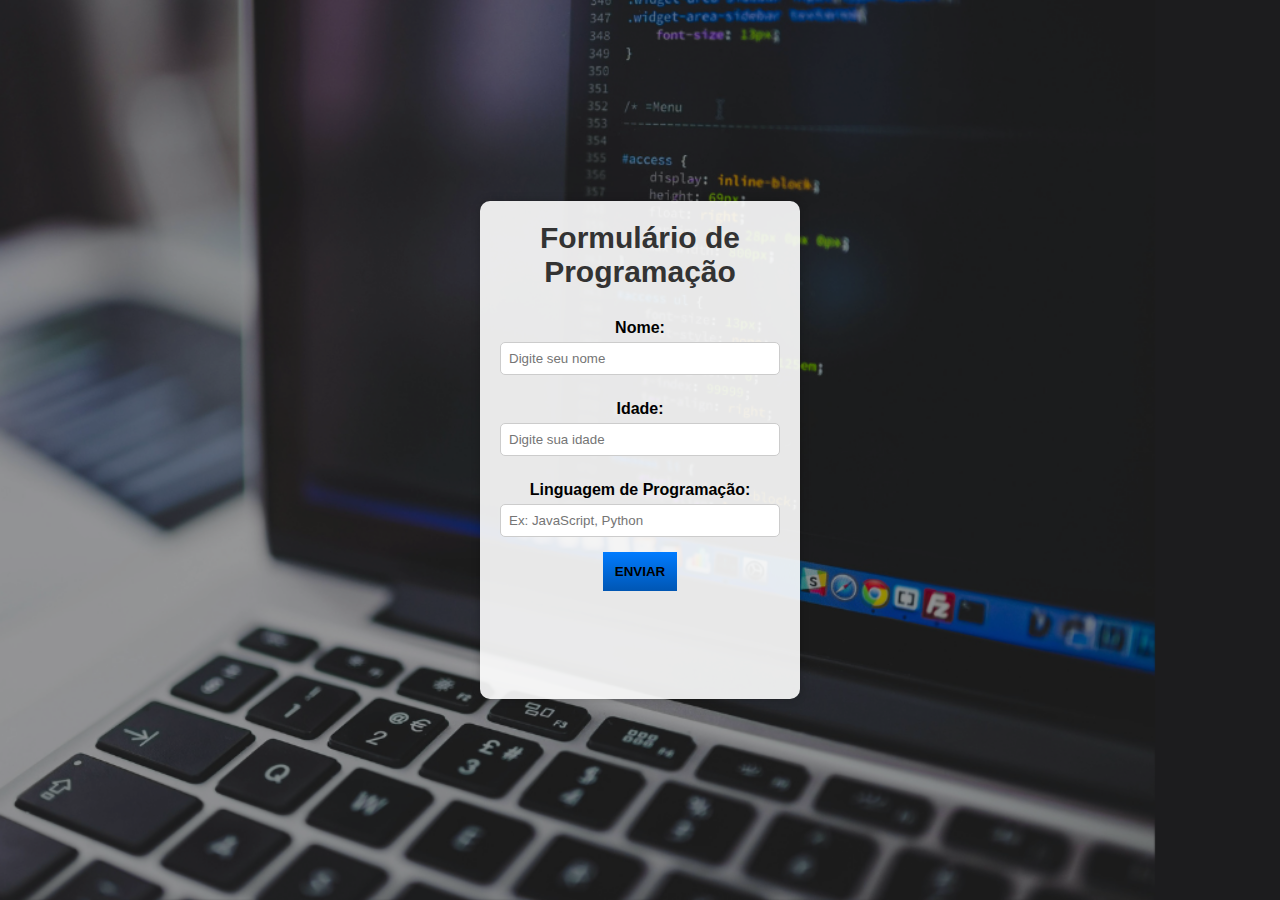
<file: desafio02/index.html>
<!DOCTYPE html>
<html lang="pt-br">
<head>
    <meta charset="UTF-8">
    <meta name="viewport" content="width=device-width, initial-scale=1.0">
    <title>Formulário Interativo</title>
    <link rel="stylesheet" href="styles.css">
</head>
<body>

    <div class="container">
        <h1>Formulário de Programação</h1>

        <label for="nome">Nome:</label>
        <input type="text" id="nome" placeholder="Digite seu nome">

        <label for="idade">Idade:</label>
        <input type="number" id="idade" placeholder="Digite sua idade">

        <label for="linguagem">Linguagem de Programação:</label>
        <input type="text" id="linguagem" placeholder="Ex: JavaScript, Python">

        <button onclick="enviarFormulario()">Enviar</button>

        <p class="mensagem" id="mensagem"></p>
        <p class="mensagem" id="resposta"></p>
    </div>

    <script src="script.js"></script>
</body>
</html>
</file>
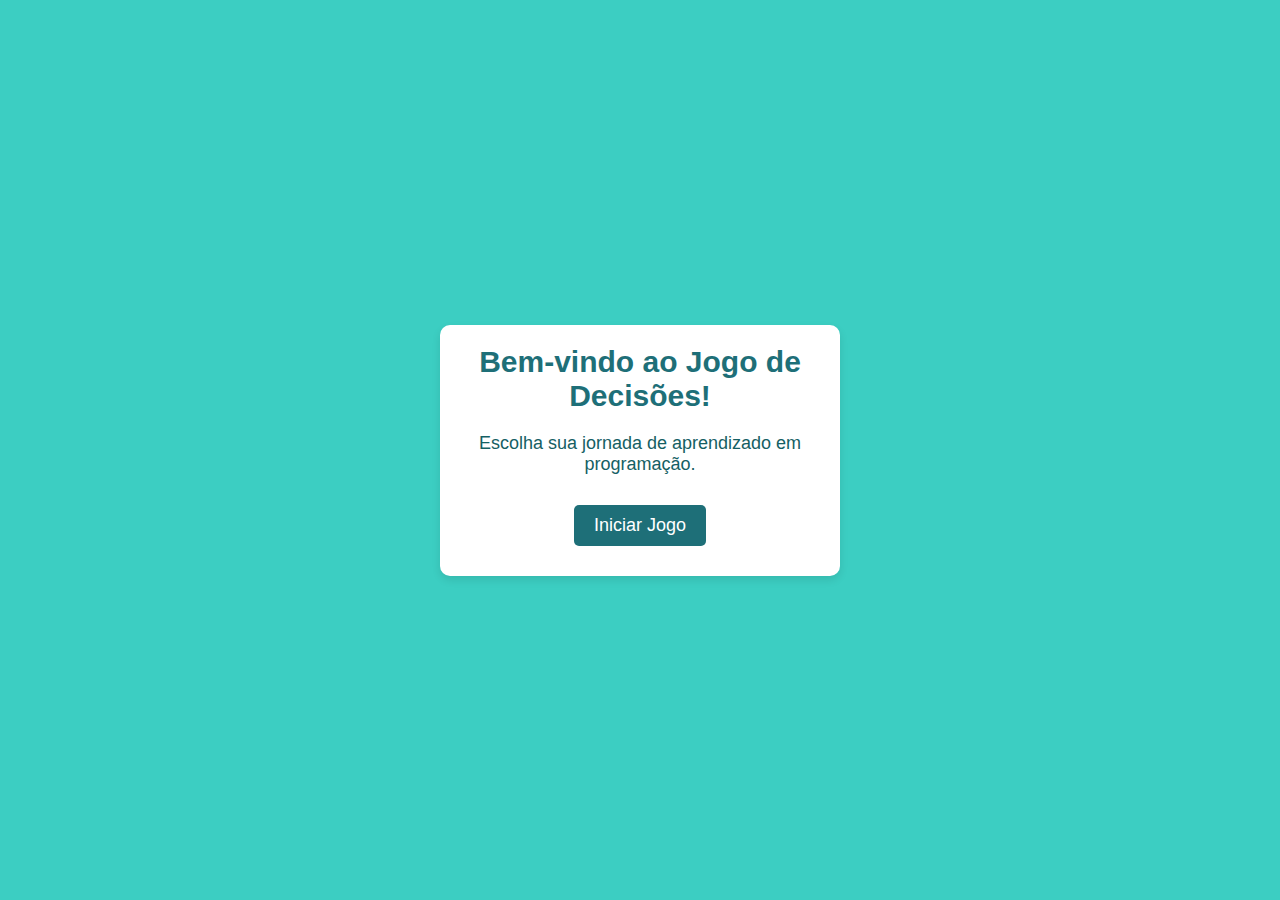
<file: desafio03/index.html>
<!DOCTYPE html>
<html lang="pt-br">
<head>
    <meta charset="UTF-8">
    <meta name="viewport" content="width=device-width, initial-scale=1.0">
    <title>Jogo de Decisões - Programação</title>
    <link rel="stylesheet" href="styles.css">
</head>
<body>

    <div class="container">
        <h1>Bem-vindo ao Jogo de Decisões!</h1>
        <p>Escolha sua jornada de aprendizado em programação.</p>
        <button id="iniciar">Iniciar Jogo</button>
        <div id="jogo" class="hidden">
            <p id="questao"></p>
            <div id="opcoes"></div>
            <img id="imagemEscolha" src="inicio.png" alt="Imagem Inicial" style="max-width: 250px; margin-top: 20px;">
            <div id="resumo"></div>
        </div>
    </div>

    <script src="game.js"></script>
</body>
</html>
</file>
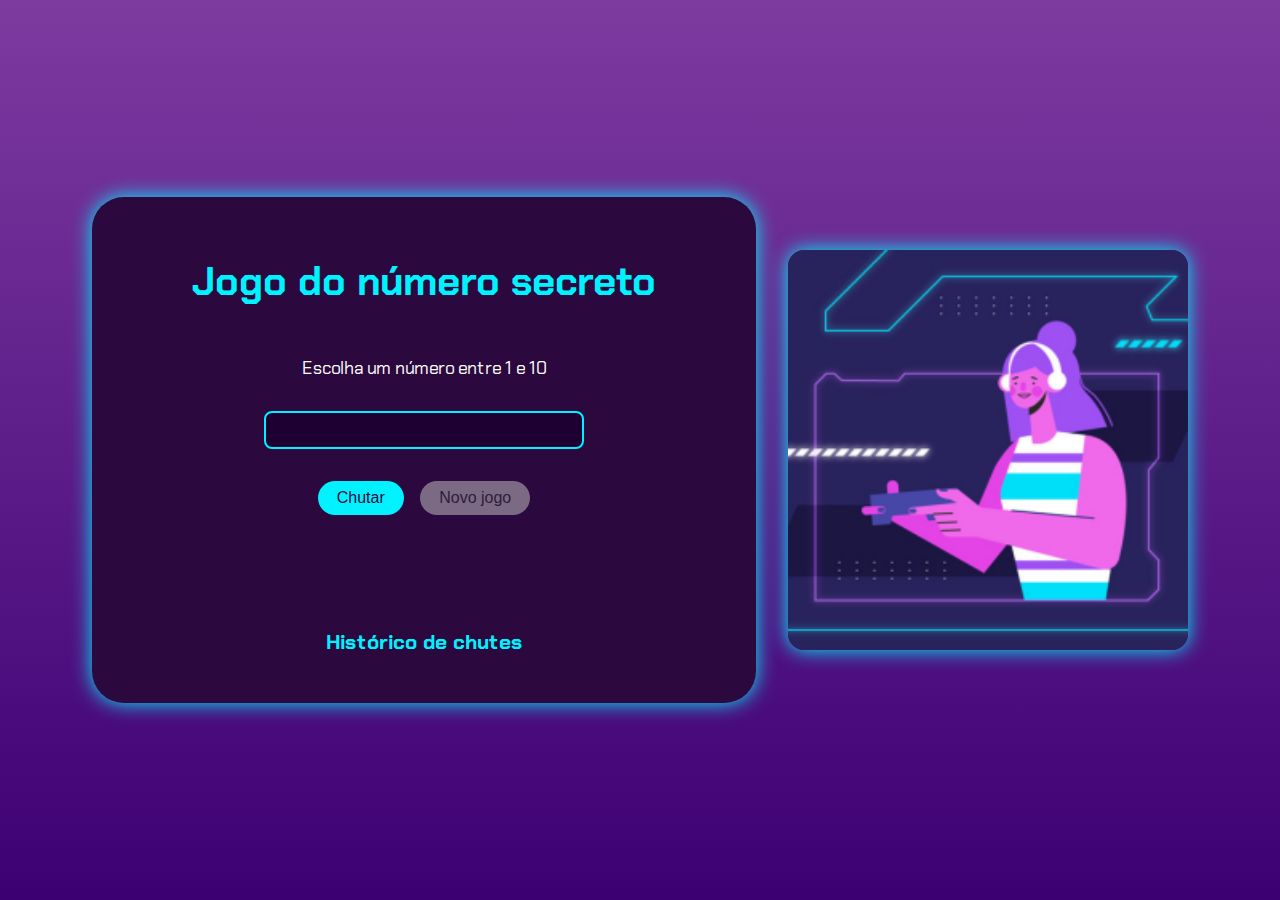
<file: desafio04/index.html>
<!DOCTYPE html>
<html lang="pt-BR">
<head>
  <meta charset="UTF-8">
  <meta name="viewport" content="width=device-width, initial-scale=1.0">
  <title>Jogo do Número Secreto</title>
  <link rel="stylesheet" href="style.css">
  <link href="https://fonts.googleapis.com/css2?family=Chakra+Petch:wght@400;700&display=swap" rel="stylesheet">
</head>

<body>

  <div class="container">
    <div class="caixa-jogo">
      <div class="esquerda-da-caixa">
        <h1>Jogo do número secreto</h1>
        <p>Escolha um número entre 1 e 10</p>
        <input type="number" id="inputNumero">
        <div class="botoes">
          <button onclick="verificarChute()">Chutar</button>
          <button id="reiniciar" onclick="reiniciarJogo()" disabled>Novo jogo</button>
        </div>
        <p id="mensagem"></p>
        <div id="historico">
          <h2>Histórico de chutes</h2>
          <ul id="lista-historico"></ul>
        </div>
      </div>
    </div>

    <div class="imagem-container">
      <div class="direita-da-caixa">
        <img src="./assets/imagem.png" alt="Imagem decorativa">
      </div>
    </div>
  </div>

  <script src="app.js"></script>
</body>

</html>
</file>
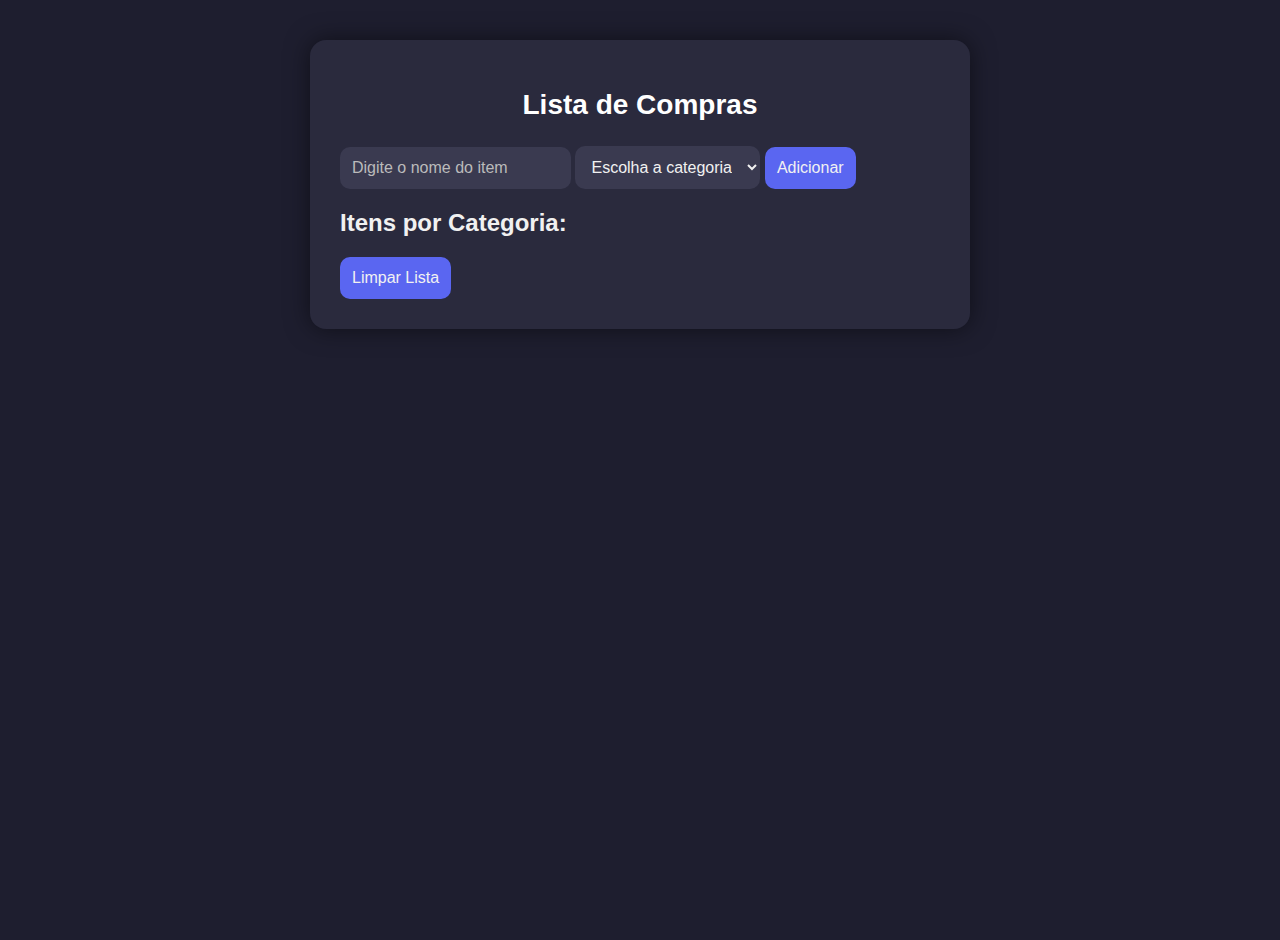
<file: desafio05-06/index.html>
<!DOCTYPE html>
<html lang="pt-br">
<head>
  <meta charset="UTF-8">
  <meta name="viewport" content="width=device-width, initial-scale=1.0">
  <title>Lista de Compras:</title>
  <link rel="stylesheet" href="style.css">
</head>
<body>
  <div class="conteudo">
    <h1>Lista de Compras</h1>

    <div class="formulario">
      <input type="text" id="item" placeholder="Digite o nome do item">
      <select id="categoria">
        <option value="">Escolha a categoria</option>
        <option value="frutas">Frutas</option>
        <option value="laticinios">Laticínios</option>
        <option value="congelados">Congelados</option>
        <option value="doces">Doces</option>
        <option value="outros">Outros</option>
      </select>
      <button onclick="adicionarItem()">Adicionar</button>
    </div>

    <h2>Itens por Categoria:</h2>
    <div id="lista"></div>
    <button class="limpar-btn" onclick="limparLista()">Limpar Lista</button>
  </div>

  <script src="script.js"></script>
</body>
</html>
</file>
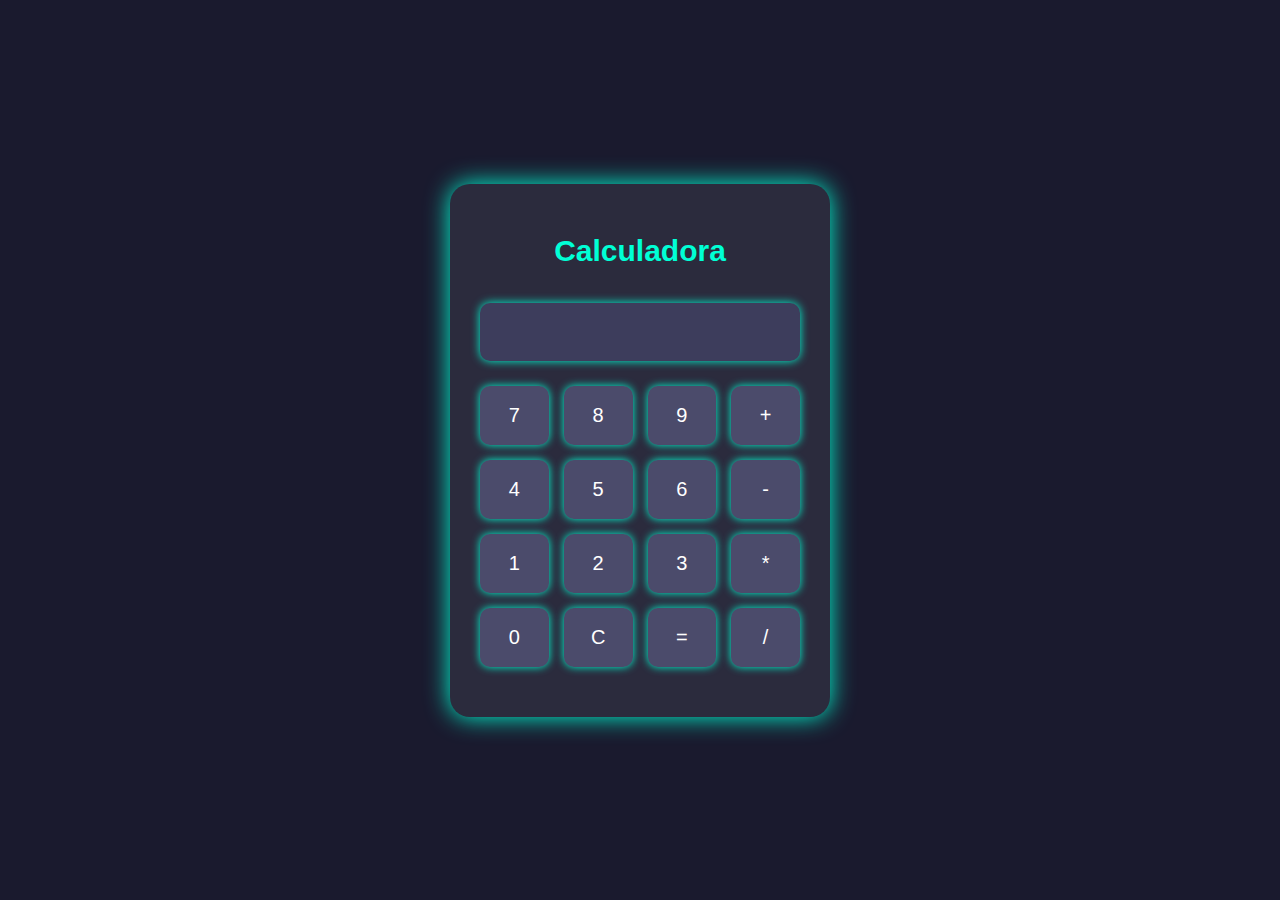
<file: desafio07/index.html>
<!DOCTYPE html>
<html lang="pt-br">
<head>
  <meta charset="UTF-8">
  <meta name="viewport" content="width=device-width, initial-scale=1.0">
  <title>Calculadora</title>
  <link rel="stylesheet" href="style.css">
</head>
<body>
  <div class="calculadora">
    <h1>Calculadora</h1>
    <input type="text" id="visor" disabled>
    <div class="botoes">
      <button onclick="adicionarNumero('7')">7</button>
      <button onclick="adicionarNumero('8')">8</button>
      <button onclick="adicionarNumero('9')">9</button>
      <button onclick="escolherOperacao('+')">+</button>

      <button onclick="adicionarNumero('4')">4</button>
      <button onclick="adicionarNumero('5')">5</button>
      <button onclick="adicionarNumero('6')">6</button>
      <button onclick="escolherOperacao('-')">-</button>

      <button onclick="adicionarNumero('1')">1</button>
      <button onclick="adicionarNumero('2')">2</button>
      <button onclick="adicionarNumero('3')">3</button>
      <button onclick="escolherOperacao('*')">*</button>

      <button onclick="adicionarNumero('0')">0</button>
      <button onclick="limparVisor()">C</button>
      <button onclick="calcularResultado()">=</button>
      <button onclick="escolherOperacao('/')">/</button>
    </div>
  </div>
  <script src="script.js"></script>
</body>
</html>
</file>
<file: desafio02/styles.css>
* {
    margin: 0;
    padding: 0;
    box-sizing: border-box;
    font-family: Arial, sans-serif;
}

body::before {
    content: "";
    position: absolute;
    top: 0;
    left: 0;
    width: 100%;
    height: 100%;
    background: rgba(0, 0, 0, 0.4); 
    z-index: -1;
}


body {
    display: flex;
    justify-content: center;
    align-items: center;
    height: 100vh;
    background: rgba(255, 255, 255, 0.9) url('fundo.png') no-repeat right center;
    background-size: cover;
    background-attachment: fixed;
}

.container {
    background: rgba(255, 255, 255, 0.9);
    padding: 20px;
    border-radius: 10px;
    box-shadow: 0px 0px 10px rgba(0, 0, 0, 0.2);
    text-align: center;
    width: 320px;
}

h1 {
    margin-bottom: 30px; 
    font-size: 30px;
    color: #333;
}

label {
    display: block;
    margin: 10px 0 5px;
    font-weight: bold;
}

input {
    width: 100%;
    padding: 8px;
    margin-bottom: 15px; /* Espaço entre os inputs */
    border: 1px solid #ccc;
    border-radius: 5px;
}

button {
    background: linear-gradient(to bottom, #007bff, #0056b3);
    border: none;
    padding: 12px;
    font-weight: bold;
    text-transform: uppercase;
    transition: 0.3s;
}

button:hover {
    background: linear-gradient(to bottom, #0056b3, #003d80);
}

.mensagem {
    opacity: 0;
    transform: translateY(10px);
    transition: opacity 0.5s, transform 0.5s;
    font-size: 18px; /* Aumenta o tamanho da fonte */
    font-weight: bold; /* Deixa o texto em negrito */
    text-align: center; /* Centraliza o texto */
    margin-top: 20px; /* Adiciona um espaçamento entre as respostas */
    padding: 10px; /* Adiciona um espaçamento interno */
    border-radius: 8px; /* Deixa as bordas arredondadas */
    background-color: rgba(0, 0, 255, 0.1); /* Fundo azul claro */
    color: #003d80; /* Cor do texto azul escuro para destaque */
    border: 2px solid #003d80; /* Adiciona uma borda azul */
}


.mensagem.show {
    opacity: 1;
    transform: translateY(0);
}
</file>
<file: desafio03/styles.css>
/* Estilo Global */
* {
    margin: 0;
    padding: 0;
    box-sizing: border-box;
    font-family: 'Arial', sans-serif;
}

/* Layout do Body */
body {
    background-color: #3ccec2; /* Turquesa */
    display: flex;
    justify-content: center;
    align-items: center;
    min-height: 100vh;
    color: #333; /* Cinza escuro */
}

/* Container principal */
.container {
    background-color: #fff;
    padding: 20px;
    border-radius: 10px;
    box-shadow: 0 4px 8px rgba(0, 0, 0, 0.1);
    text-align: center;
    max-width: 400px;
    width: 100%;
}

/* Estilo para o título */
h1 {
    font-size: 30px;
    color: #1e6f78; /* Azul Profundo */
    margin-bottom: 20px;
}

/* Estilo para o parágrafo */
p {
    font-size: 18px;
    color: #156064; /* Azul Escuro */
    margin-bottom: 20px;
}

/* Botão */
button {
    background-color: #1e6f78; /* Azul Profundo */
    color: white;
    border: none;
    padding: 10px 20px;
    font-size: 18px;
    border-radius: 5px;
    cursor: pointer;
    transition: background-color 0.3s;
    margin: 10px;
}

button:hover {
    background-color: #156064; /* Azul mais escuro */
}

/* Estilo para o resumo das escolhas */
#resumo {
    margin-top: 20px;
    padding: 15px;
    background-color: #e0f7fa; /* Azul Claro */
    border-left: 5px solid #1e6f78; /* Azul Profundo */
    border-radius: 5px;
    text-align: left;
    font-size: 18px;
    font-weight: bold;
    color: #333;
}

#resumo h3 {
    color: #1e6f78; /* Azul Profundo */
    text-align: center;
    font-size: 22px;
    margin-bottom: 10px;
}

/* Estilo para o resumo das escolhas */
#resumo {
    margin-top: 20px;
    padding: 15px;
    background-color: #e0f7fa; /* Azul Claro */
    border-left: 5px solid #1e6f78; /* Azul Profundo */
    border-radius: 5px;
    text-align: left;
    font-size: 18px;
    font-weight: bold;
    color: #333;
}

#resumo h3 {
    color: #1e6f78; /* Azul Profundo */
    text-align: center;
    font-size: 22px;
    margin-bottom: 25px; /* Adicionado espaço entre o título e as respostas */
}

#resumo p {
    margin: 5px 0;
}

/* Mensagens de destaque */
.mensagem-erro {
    color: #e57373; /* Vermelho Suave */
    font-weight: bold;
}

.mensagem-sucesso {
    color: #ffffff; /* Texto branco */
    background-color: #156064; /* Azul Escuro de fundo */
    font-weight: bold;
    font-size: 20px; /* Aumenta o tamanho da fonte */
    padding: 10px;
    border-radius: 5px;
    box-shadow: 0 4px 8px rgba(0, 0, 0, 0.1); /* Sombra suave para dar mais destaque */
    margin-top: 20px;
    text-align: center; /* Centraliza o texto */
}

/* Esconde elementos */
.hidden {
    display: none;
}

/* Imagem */
#imagemEscolha {
    max-width: 250px;
    height: auto;
    margin-top: 20px;
    border-radius: 10px;
    box-shadow: 0 4px 6px rgba(0, 0, 0, 0.1);
}
</file>
<file: desafio04/style.css>
body {
    margin: 0;
    padding: 0;
    font-family: 'Chakra Petch', sans-serif;
    background: linear-gradient(180deg, #7d3ba0, #3d0073);
    color: white;
    display: flex;
    justify-content: center;
    align-items: center;
    height: 100vh;
  }
  
  .container {
    display: flex;
    justify-content: center;
    align-items: center;
    gap: 2rem;
    width: 100%;
    max-width: 1200px; /* Largura máxima da área que vai conter o jogo e a imagem */
  }
  
  .caixa-jogo {
    background-color: #2b083d;
    padding: 2rem;
    border-radius: 2rem;
    box-shadow: 0 0 20px #00f2ff;
    width: 100%;
    max-width: 600px; 
    display: flex;
    flex-direction: column;
    gap: 1.5rem;
  }
  
  .esquerda-da-caixa {
    display: flex;
    flex-direction: column;
    gap: 1rem;
  }
  
  h1 {
    font-size: 2.5rem;
    color: #00f2ff;
    margin-bottom: 1rem;
    text-align: center;
  }
  
  p {
    font-size: 1.1rem;
    margin-bottom: 1rem;
    text-align: center;
  }
  
  input[type="number"] {
    padding: 0.5rem;
    border-radius: 0.5rem;
    border: 2px solid #00f2ff;
    outline: none;
    background-color: #1e0033;
    color: white;
    font-size: 1rem;
    margin-bottom: 1rem;
    width: 100%;
    max-width: 300px;
    text-align: center;
    display: block;
    margin-left: auto;
    margin-right: auto;
  }
  
  .botoes {
    display: flex;
    gap: 1rem;
    justify-content: center;
  }
  
  button {
    padding: 0.5rem 1.2rem;
    font-size: 1rem;
    border: none;
    border-radius: 2rem;
    cursor: pointer;
    transition: 0.3s ease;
  }
  
  button:hover:enabled {
    filter: brightness(1.2);
  }
  
  button:disabled {
    opacity: 0.5;
    cursor: not-allowed;
  }
  
  button:first-child {
    background-color: #00f2ff;
    color: #2b083d;
  }
  
  button:last-child {
    background-color: #ccc;
    color: #333;
  }
  
  #mensagem {
    margin-top: 1rem;
    text-align: center;
  }
  
  #historico {
    margin-top: 2rem;
    overflow-y: auto;
    max-height: 150px;
  }
  
  #historico h2 {
    font-size: 1.3rem;
    margin-bottom: 0.5rem;
    color: #00f2ff;
    text-align: center;
  }
  
  #lista-historico {
    list-style: none;
    padding-left: 0;
    text-align: center;
  }
  
  #lista-historico li {
    margin-bottom: 0.3rem;
    font-size: 0.95rem;
    background-color: #1e0033;
    padding: 0.4rem 0.8rem;
    border-radius: 0.5rem;
    border-left: 4px solid #00f2ff;
  }
  
  
  .imagem-container {
    display: flex;
    justify-content: center;
    align-items: center;
    width: 100%;
    max-width: 400px; 
  }
  
  .direita-da-caixa {
    width: 100%;
    display: flex;
    justify-content: center;
    align-items: center;
  }
  
  .direita-da-caixa img {
    width: 100%;
    height: auto;
    object-fit: cover;
    border-radius: 1rem;
    box-shadow: 0 0 20px #00f2ff;
    max-width: 400px; 
  }
  
  /* Responsividade */
  @media (max-width: 768px) {
    .container {
      flex-direction: column;
      padding: 1rem;
    }
  
    .caixa-jogo {
      padding: 1.5rem;
      max-width: 100%;
    }
  
    .direita-da-caixa img {
      max-width: 80%; 
    }
  
    h1 {
      font-size: 2rem;
    }
  
    p {
      font-size: 1rem;
    }
  
    input[type="number"] {
      max-width: 100%;
    }
  
    .botoes {
      flex-direction: column;
    }
  
    button {
      width: 100%;
    }
  }
</file>
<file: desafio05-06/style.css>
body {
    font-family: 'Segoe UI', sans-serif;
    background-color: #1e1e2f; 
    color: #f1f1f1;
    margin: 0;
    padding: 0;
    min-height: 100vh;
    display: flex;
    justify-content: center;
    align-items: flex-start;
    padding-top: 40px;
  }
  
  .conteudo {
    background-color: #2a2a3d; 
    padding: 30px;
    border-radius: 16px;
    box-shadow: 0 0 25px rgba(0, 0, 0, 0.5);
    width: 90%;
    max-width: 600px;
  }
  
  h1 {
    text-align: center;
    margin-bottom: 25px;
    font-size: 28px;
    color: #ffffff;
  }
  
  .input-formulario {
    display: flex;
    flex-direction: column;
    gap: 12px;
    margin-bottom: 25px;
  }
  
  input,
  select,
  button {
    padding: 12px;
    border: none;
    border-radius: 10px;
    font-size: 16px;
    background-color: #3a3a50;
    color: #f1f1f1;
  }
  
  input::placeholder {
    color: #bbbbbb;
  }
  
  button {
    background-color: #5a66f1;
    cursor: pointer;
    transition: background-color 0.3s ease;
  }
  
  button:hover {
    background-color: #3c45c5;
  }
  
  button.limpar {
    background-color: #ff4d4d;
    margin-top: 10px;
  }
  
  .lista {
    margin-top: 25px;
  }
  
  h3 {
    margin-bottom: 10px;
    border-bottom: 1px solid #444;
    padding-bottom: 5px;
    font-size: 20px;
    color: #ffffff;
  }
  
  ul {
    list-style: none;
    padding-left: 0;
    margin-bottom: 20px;
  }
  
  li {
    background-color: #3a3a50;
    margin-bottom: 10px;
    padding: 10px 15px;
    border-radius: 10px;
    display: flex;
    justify-content: space-between;
    align-items: center;
  }
  
  li span {
    flex: 1;
  }
  
  .acoes {
    display: flex;
    gap: 10px;
  }
  
  .acoes button {
    background-color: #f05454;
    padding: 5px 10px;
    font-size: 14px;
  }
  
  .acoes .editar {
    background-color: #4caf50;
  }
  
  .acoes button:hover {
    filter: brightness(0.9);
  }
  
  /* Feedback visual de erro */
  input.erro, select.erro {
    border: 2px solid #f44336; /* Cor vermelha mais suave */
    background-color: #fff3f3; /* Fundo mais suave, sem interferir nas letras */
    color: #333; /* Garante que o texto dentro do campo fique visível */
  }
  
  /* Responsividade */
  @media (max-width: 768px) {
    .container {
      padding: 15px;
      width: 95%;
    }
  
    h1 {
      font-size: 24px;
    }
  
    input, select, button {
      font-size: 14px;
      padding: 10px;
    }
  
    .lista h3 {
      font-size: 18px;
    }
  
    li {
      padding: 8px 12px;
    }
  }
  
  @media (max-width: 480px) {
    h1 {
      font-size: 20px;
    }
  
    .form input, .form select, .form button {
      font-size: 12px;
      padding: 8px;
    }
  
    li {
      font-size: 14px;
    }
  }
</file>
<file: desafio07/style.css>
body {
    background-color: #1a1a2e;
    font-family: 'Chakra Petch', sans-serif;
    display: flex;
    justify-content: center;
    align-items: center;
    height: 100vh;
    margin: 0;
  }
  
  .calculadora {
    background: #2b2b3d;
    padding: 50px 30px;
    border-radius: 20px;
    box-shadow: 0 0 25px #00ffd5;
    width: 320px;
    display: flex;
    flex-direction: column;
    gap: 25px; 
  }
  
  .calculadora h1 {
    color: #00ffd5;
    text-align: center;
    margin: 0;
    font-size: 30px;
  }
  
  #visor {
    font-size: 24px;
    padding: 15px;
    border-radius: 10px;
    border: none;
    background: #3d3d5c;
    color: #00ffd5;
    text-align: right;
    box-shadow: 0 0 10px #00ffd5;
    margin-top: 10px;
  }
  
  .botoes {
    display: grid;
    grid-template-columns: repeat(4, 1fr);
    gap: 15px;
  }
  
  button {
    padding: 18px;
    font-size: 20px;
    border-radius: 10px;
    border: none;
    background-color: #4b4b6b;
    color: white;
    cursor: pointer;
    transition: all 0.2s ease;
    box-shadow: 0 0 8px #00ffd5;
  }
  
  button:hover {
    background-color: #5c5c7a;
    transform: scale(1.05);
  }
</file>
